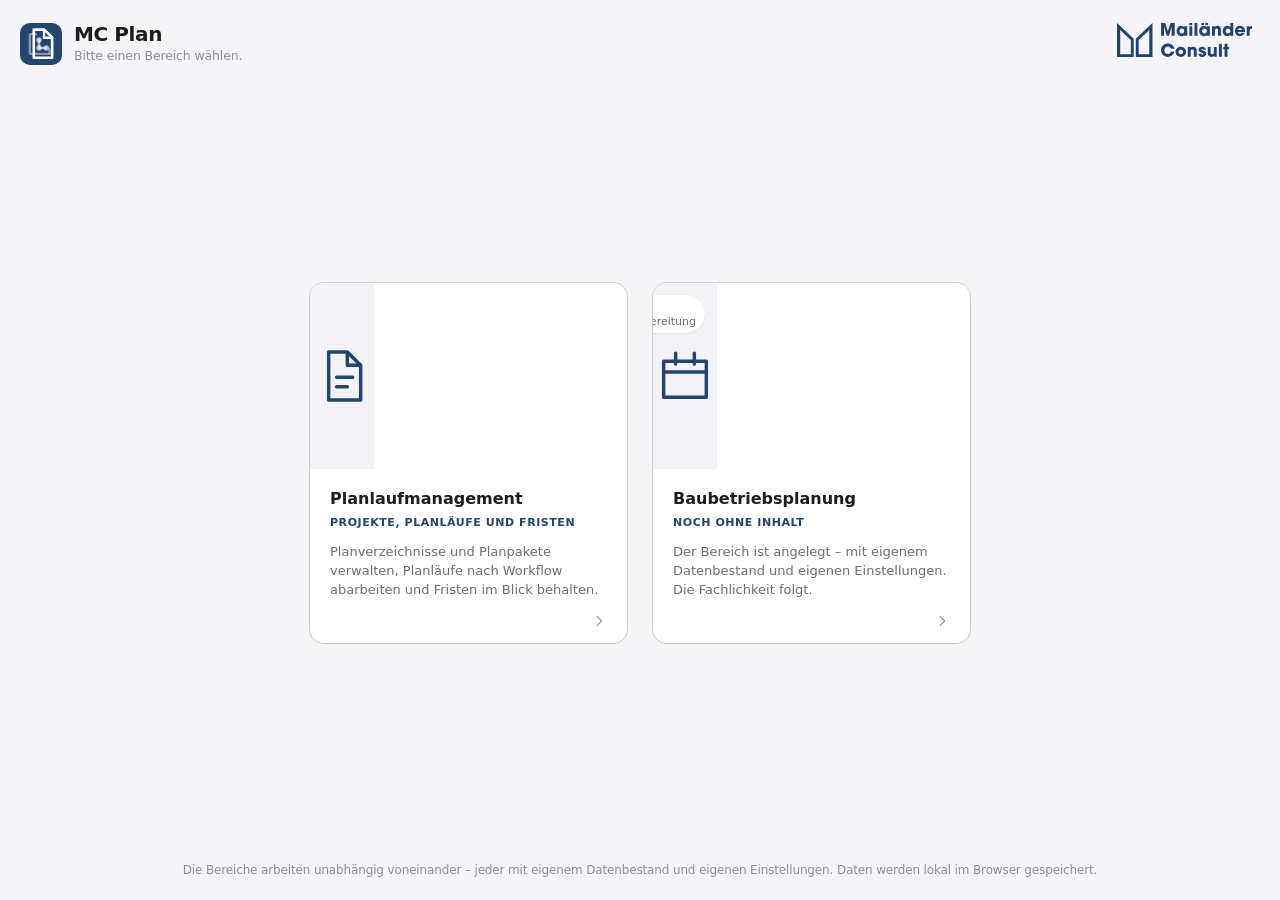
<file: index.html>
<!doctype html>
<html lang="de">
  <head>
    <meta charset="UTF-8" />
    <meta name="viewport" content="width=device-width, initial-scale=1.0" />
    <title>MC Plan</title>
    <meta name="description" content="MC Plan – Planlaufmanagement und Baubetriebsplanung" />
    <meta name="theme-color" content="#f5f5f7" />
    <meta name="color-scheme" content="light" />
    <link rel="manifest" href="manifest.webmanifest" />
    <link rel="icon" type="image/svg+xml" href="icon.svg?v=2" />
    <link rel="icon" type="image/png" sizes="192x192" href="icons/icon-192.png?v=2" />
    <link rel="apple-touch-icon" href="icons/apple-touch-icon.png?v=2" />
    <meta name="apple-mobile-web-app-capable" content="yes" />
    <meta name="apple-mobile-web-app-status-bar-style" content="default" />
    <meta name="apple-mobile-web-app-title" content="MC Plan" />
    <script type="module" crossorigin src="./assets/index-CZiLDUbf.js"></script>
    <link rel="stylesheet" crossorigin href="./assets/index-DSi8R-vI.css">
  </head>
  <body>
    <div id="root">
      <!--
        Dieser Bereich ist nur sichtbar, solange die Anwendung nicht gestartet
        ist – React ersetzt den Inhalt von #root beim Laden.

        Wird die Seite statisch ausgeliefert (GitHub Pages mit der Quelle
        "Deploy from a branch" liefert den Quellcode statt des Builds), startet
        die Anwendung nicht. Das Skript unten wechselt dann automatisch zur
        gebauten Fassung im Unterverzeichnis ./app/. Dieser Build ist eingecheckt
        und wird vom Workflow nach jedem Push auf main erneuert (siehe README,
        Abschnitt „Veröffentlichen“). Fehlt er, bleibt der Hinweis stehen.
      -->
      <div style="font-family: -apple-system, BlinkMacSystemFont, 'Segoe UI', sans-serif; max-width: 40rem; margin: 12vh auto; padding: 0 1.5rem; color: #1d1d1f; line-height: 1.5;">
        <h1 style="font-size: 1.3rem; margin: 0 0 .75rem;">MC Plan wird geladen …</h1>
        <p style="margin: 0 0 1rem; color: #6e6e73;">
          Falls diese Meldung stehen bleibt, fehlt die gebaute Anwendung im Ordner
          <strong>app/</strong>. Sie entsteht mit <code style="background: #f5f5f7; padding: .1rem .35rem; border-radius: 4px;">npm run build</code>
          und wird aus <code style="background: #f5f5f7; padding: .1rem .35rem; border-radius: 4px;">dist/</code> nach
          <code style="background: #f5f5f7; padding: .1rem .35rem; border-radius: 4px;">app/</code> übernommen.
        </p>
        <p style="margin: 0; color: #6e6e73;">
          Lokal wird die Anwendung mit <code style="background: #f5f5f7; padding: .1rem .35rem; border-radius: 4px;">npm run dev</code>
          gestartet oder mit <code style="background: #f5f5f7; padding: .1rem .35rem; border-radius: 4px;">npm run build</code> gebaut.
        </p>
      </div>
    </div>
    <script>
      /*
        Notausgang für statisch ausgelieferten Quellcode: Startet die Anwendung
        nicht innerhalb von 1,5 Sekunden, wird auf die gebaute Fassung unter
        ./app/ gewechselt. Im Entwicklungsbetrieb meldet sich die Anwendung über
        window.planlaufGestartet und der Wechsel entfällt. Im fertigen Build
        entfällt er immer – dort gibt es kein app/, und ein langsam geladenes
        Programm darf nicht auf eine fehlende Seite umleiten.
      */
      (function () {
        if (/\/app\/?$/.test(location.pathname)) return;
        var zeitgeber = setTimeout(function () {
          // Nur der unverarbeitete Quellcode lädt /src/main.tsx; im Build ersetzt
          // Vite dieses Tag. Geprüft wird erst hier, weil es beim Start des
          // Zeitgebers noch nicht eingelesen ist.
          if (!document.querySelector('script[src$="/src/main.tsx"]')) return;
          location.replace('app/' + location.hash);
        }, 1500);
        window.planlaufGestartet = function () {
          clearTimeout(zeitgeber);
        };
      })();
    </script>
  </body>
</html>
</file>
<file: assets/index-DSi8R-vI.css>
:root{--font-ui: -apple-system, BlinkMacSystemFont, "SF Pro Text", "Segoe UI", "Helvetica Neue", Inter, system-ui, sans-serif;--font-mono: ui-monospace, "SF Mono", SFMono-Regular, Menlo, monospace;--bg: #f5f5f7;--bg-elev: #ffffff;--bg-sidebar: rgba(246, 246, 248, .82);--bg-subtle: #fafafc;--bg-hover: rgba(0, 0, 0, .035);--bg-active: rgba(36, 69, 110, .1);--text: #1d1d1f;--text-secondary: #6e6e73;--text-tertiary: #8e8e93;--fill-gruppe: #f2f2f7;--separator: rgba(0, 0, 0, .08);--separator-strong: rgba(0, 0, 0, .14);--accent: #24456e;--accent-hover: #2d5687;--accent-soft: rgba(36, 69, 110, .12);--green: #34c759;--green-soft: rgba(52, 199, 89, .14);--orange: #ff9500;--orange-soft: rgba(255, 149, 0, .16);--red: #ff3b30;--red-soft: rgba(255, 59, 48, .12);--purple: #5856d6;--purple-soft: rgba(88, 86, 214, .12);--gray-soft: rgba(120, 120, 128, .12);--gelb-soft: rgba(255, 204, 0, .16);--gelb-soft-stark: rgba(255, 204, 0, .3);--gelb-text: #8a6100;--gruen-text: #1f7a37;--radius-sm: 6px;--radius: 10px;--radius-lg: 14px;--radius-xl: 18px;--shadow-sm: 0 1px 2px rgba(0, 0, 0, .05), 0 0 0 .5px rgba(0, 0, 0, .04);--shadow: 0 4px 16px rgba(0, 0, 0, .06), 0 0 0 .5px rgba(0, 0, 0, .05);--shadow-lg: 0 24px 60px rgba(0, 0, 0, .18), 0 0 0 .5px rgba(0, 0, 0, .06);--sidebar-w: 244px}*{box-sizing:border-box}html,body,#root{height:100%}body{margin:0;font-family:var(--font-ui);font-size:14px;line-height:1.47;color:var(--text);background:var(--bg);-webkit-font-smoothing:antialiased;-moz-osx-font-smoothing:grayscale;letter-spacing:-.01em}h1,h2,h3,h4{margin:0;font-weight:600;letter-spacing:-.02em}h1{font-size:26px}h2{font-size:19px}h3{font-size:15px}p{margin:0}button,input,select,textarea{font:inherit;color:inherit}a{color:var(--accent);text-decoration:none}a:hover{text-decoration:underline}::selection{background:var(--accent-soft)}.app{display:grid;grid-template-columns:var(--sidebar-w) 1fr;height:100%;overflow:hidden}.sidebar{background:var(--bg-sidebar);backdrop-filter:saturate(180%) blur(20px);-webkit-backdrop-filter:saturate(180%) blur(20px);border-right:1px solid var(--separator);display:flex;flex-direction:column;padding:14px 10px;overflow-y:auto}.sidebar-brand{display:flex;align-items:center;gap:12px;width:100%;padding:0 10px 16px;border:none;background:none;font:inherit;color:inherit;text-align:left;cursor:pointer;border-radius:var(--radius)}.sidebar-brand:hover strong{color:var(--accent)}.sidebar-brand-text{min-width:0}.sidebar-brand-text strong{display:block;font-size:20px;font-weight:600;letter-spacing:-.02em}.sidebar-brand-text span{display:block;font-size:12.5px;color:var(--text-tertiary)}.nav-group-label{font-size:11px;font-weight:600;text-transform:uppercase;letter-spacing:.04em;color:var(--text-tertiary);padding:14px 12px 6px}.nav-item{display:flex;align-items:center;gap:9px;width:100%;padding:7px 10px;border:none;background:none;border-radius:7px;cursor:pointer;text-align:left;font-size:13.5px;color:var(--text);transition:background .12s ease}.nav-item:hover{background:var(--bg-hover)}.nav-item.active{background:var(--accent);color:#fff;font-weight:500}.nav-item.active .nav-badge{background:#ffffff3d;color:#fff}.nav-icon{width:17px;text-align:center;flex:none;opacity:.9}.nav-label{flex:1;overflow:hidden;text-overflow:ellipsis;white-space:nowrap}.nav-badge{font-size:11px;font-weight:600;padding:1px 6px;border-radius:20px;background:var(--gray-soft);color:var(--text-secondary)}.nav-badge.alert{background:var(--red);color:#fff}.sidebar-footer{margin-top:auto;padding:12px 10px 2px;font-size:11px;color:var(--text-tertiary)}.main{display:flex;flex-direction:column;overflow:hidden}.topbar{display:flex;align-items:center;gap:14px;padding:14px 28px;background:#ffffffb8;backdrop-filter:saturate(180%) blur(20px);-webkit-backdrop-filter:saturate(180%) blur(20px);border-bottom:1px solid var(--separator);flex:none;min-height:60px}.topbar-title{min-width:0;flex:1}.topbar-title h1{font-size:20px;overflow:hidden;text-overflow:ellipsis;white-space:nowrap}.topbar-title .sub{font-size:12.5px;color:var(--text-secondary)}.topbar-actions{display:flex;gap:8px;align-items:center;flex:none}.topbar-logo{flex:none;display:flex;align-items:center;padding-left:12px}.content{flex:1;overflow-y:auto;padding:0 32px 64px}.content-inner{max-width:1560px;margin:0 auto;padding-top:24px}.stack{display:flex;flex-direction:column;gap:18px}.row{display:flex;align-items:center;gap:10px}.row-between{display:flex;align-items:center;justify-content:space-between;gap:12px}.wrap{flex-wrap:wrap}.spacer{flex:1}.grid{display:grid;gap:16px}.grid-2{grid-template-columns:repeat(auto-fit,minmax(280px,1fr))}.grid-3{grid-template-columns:repeat(auto-fit,minmax(220px,1fr))}.kennzahlen{display:grid;grid-template-columns:repeat(auto-fit,minmax(150px,1fr));border-bottom:1px solid var(--separator)}.kennzahlen>*{display:flex}.kennzahlen .card{box-shadow:none;border-radius:0;background:none;width:100%}.kennzahlen .card+.card{border-left:1px solid var(--separator)}.kennzahlen .card-click:hover{transform:none;box-shadow:none;background:var(--bg-hover)}.grid-4{grid-template-columns:repeat(auto-fit,minmax(190px,1fr))}.card{background:var(--bg-elev);border-radius:var(--radius-lg);box-shadow:var(--shadow-sm);overflow:clip}.card-pad{padding:18px 20px}.card-header{display:flex;align-items:center;justify-content:space-between;gap:12px;padding:14px 20px;border-bottom:1px solid var(--separator)}.card-header h2{font-size:15px}.card-header .sub{font-size:12px;color:var(--text-secondary);margin-top:1px}.card-click{cursor:pointer;transition:transform .14s ease,box-shadow .14s ease;text-align:left;border:none;width:100%;font:inherit;color:inherit;display:block}.card-click:hover{transform:translateY(-1px);box-shadow:var(--shadow)}.card-click:active{transform:translateY(0)}.stat{padding:16px 18px}.stat-value{font-size:30px;font-weight:600;letter-spacing:-.03em;line-height:1.1}.stat-label{font-size:12.5px;color:var(--text-secondary);margin-top:3px}.stat.red .stat-value{color:var(--red)}.stat.orange .stat-value{color:var(--orange)}.stat.green .stat-value{color:var(--green)}.stat.blue .stat-value{color:var(--accent)}.btn{display:inline-flex;align-items:center;justify-content:center;gap:6px;padding:6px 14px;border-radius:980px;border:1px solid transparent;background:var(--gray-soft);color:var(--text);font-size:13px;font-weight:500;cursor:pointer;white-space:nowrap;transition:background .12s ease,opacity .12s ease,transform .08s ease}.btn:hover{background:#78788033}.btn:active{transform:scale(.975)}.btn:disabled{opacity:.4;cursor:not-allowed}.btn-primary{background:var(--accent);color:#fff}.btn-primary:hover{background:var(--accent-hover)}.btn-ghost{background:transparent;color:var(--accent);padding:5px 8px}.btn-ghost:hover{background:var(--accent-soft)}.btn-outline{background:transparent;border-color:var(--separator-strong)}.btn-outline:hover{background:var(--bg-hover)}.btn-danger{background:transparent;color:var(--red)}.btn-danger:hover{background:var(--red-soft)}.btn-sm{padding:3px 10px;font-size:12px}.link-btn{border:none;background:none;padding:0;font:inherit;color:inherit;text-align:left;cursor:pointer}.link-btn:hover{color:var(--accent)}.btn-icon{border:none;padding:5px 8px;border-radius:7px;background:transparent;color:var(--text-secondary);cursor:pointer}.btn-icon:disabled{opacity:.35;cursor:not-allowed}.btn-icon:hover{background:var(--bg-hover);color:var(--text)}.segmented{display:inline-flex;background:#7878801f;border-radius:9px;padding:2px;gap:2px}.segmented button{border:none;background:transparent;padding:5px 13px;border-radius:7px;font-size:13px;font-weight:500;color:var(--text-secondary);cursor:pointer;white-space:nowrap;transition:background .12s ease,color .12s ease}.segmented button:hover{color:var(--text)}.segmented button.active{background:#fff;color:var(--text);box-shadow:0 1px 3px #0000001a,0 0 0 .5px #0000000a}.field{display:flex;flex-direction:column;gap:5px;min-width:0}.field label{font-size:12px;font-weight:500;color:var(--text-secondary)}.field .hint{font-size:11.5px;color:var(--text-tertiary)}.input,.select,.textarea{width:100%;padding:7px 11px;border-radius:var(--radius-sm);border:1px solid var(--separator-strong);background:#fff;font-size:13.5px;transition:border-color .12s ease,box-shadow .12s ease}.input:focus,.select:focus,.textarea:focus{outline:none;border-color:var(--accent);box-shadow:0 0 0 3px var(--accent-soft)}.textarea{resize:vertical;min-height:90px;line-height:1.5}.textarea.mono{font-family:var(--font-mono);font-size:12.5px}.select{appearance:none;padding-right:28px;background-image:url("data:image/svg+xml,%3Csvg xmlns='http://www.w3.org/2000/svg' width='10' height='6' viewBox='0 0 10 6'%3E%3Cpath fill='%236e6e73' d='M5 6 0 0h10z'/%3E%3C/svg%3E");background-repeat:no-repeat;background-position:right 10px center}.form-grid{display:grid;grid-template-columns:repeat(auto-fit,minmax(200px,1fr));gap:14px}.form-grid .full{grid-column:1 / -1}.search{display:flex;align-items:center;gap:7px;background:#7878801a;border-radius:8px;padding:5px 10px;min-width:180px}.search input{border:none;background:none;outline:none;width:100%;font-size:13px}.search span{color:var(--text-tertiary);font-size:12px}.checkbox{display:inline-flex;align-items:center;gap:8px;font-size:13px;cursor:pointer}.checkbox input{width:15px;height:15px;accent-color:var(--accent)}.table-scroll{overflow-x:auto;-webkit-overflow-scrolling:touch}@media(min-width:861px){.table-scroll{overflow-x:clip}}.table{width:100%;border-collapse:collapse;font-size:13.5px}.table th{position:sticky;top:0;z-index:3;background:var(--bg-elev);box-shadow:inset 0 -1px 0 var(--separator);text-align:left;font-size:11.5px;font-weight:600;text-transform:uppercase;letter-spacing:.03em;color:var(--text-tertiary);padding:9px 14px;border-bottom:1px solid var(--separator);white-space:nowrap}.table td{padding:10px 14px;border-bottom:1px solid var(--separator);vertical-align:middle}.table tbody tr:last-child td{border-bottom:none}.table tbody tr.clickable{cursor:pointer}.table tbody tr.clickable:hover{background:var(--bg-hover)}.table .num{font-family:var(--font-mono);font-size:12.5px;color:var(--text-secondary);white-space:nowrap}.table th.zahl,.table td.zahl{text-align:center}.table td.zahl{font-size:15px;font-weight:600;color:var(--text);font-variant-numeric:tabular-nums}.table td.zahl.leer{color:var(--text-tertiary);font-weight:500}.table .right{text-align:right}.table .actions{text-align:right;white-space:nowrap}.list-row{display:flex;align-items:center;gap:12px;padding:11px 20px;border-bottom:1px solid var(--separator)}.list-row:last-child{border-bottom:none}.list-row.clickable{cursor:pointer}.list-row.clickable:hover{background:var(--bg-hover)}.empty{padding:40px 20px;text-align:center;color:var(--text-secondary)}.empty-icon{font-size:30px;opacity:.35;margin-bottom:8px}.empty h3{font-size:14.5px;margin-bottom:4px}.empty p{font-size:13px;margin-bottom:14px}.muted{color:var(--text-secondary)}.tertiary{color:var(--text-tertiary)}.small{font-size:12px}.mono{font-family:var(--font-mono);font-size:12.5px}.truncate{overflow:hidden;text-overflow:ellipsis;white-space:nowrap}.sort-btn{display:inline-flex;align-items:center;gap:4px;border:none;background:none;padding:0;font:inherit;color:inherit;text-transform:inherit;letter-spacing:inherit;cursor:pointer}.sort-btn:hover{color:var(--text)}.sort-pfeil{opacity:0;font-size:10px}.sort-btn:hover .sort-pfeil{opacity:.5}.sort-pfeil.aktiv{opacity:1;color:var(--accent)}.th-inhalt{display:inline-flex;align-items:center;gap:3px}.th-wert{margin-left:2px;padding:1px 5px;border-radius:20px;background:var(--accent-soft);color:var(--accent);text-transform:none;letter-spacing:0;font-size:11px}.filter-btn{display:inline-flex;align-items:center;justify-content:center;width:18px;height:18px;padding:0;border:none;background:none;border-radius:4px;color:var(--text-tertiary);cursor:pointer;opacity:0;transition:opacity .12s ease,background .12s ease}.table th:hover .filter-btn,.filter-btn.offen,.filter-btn.aktiv{opacity:1}.filter-btn:hover{background:var(--bg-hover);color:var(--text)}@media(hover:none){.filter-btn{opacity:.65}.sort-pfeil{opacity:.4}}.filter-btn.aktiv,.filter-btn.offen{color:var(--accent)}.filter-schatten{position:fixed;inset:0;z-index:40}.filter-menu{position:fixed;z-index:41;min-width:170px;max-height:280px;overflow-y:auto;padding:4px;background:var(--bg-elev);border-radius:var(--radius);box-shadow:var(--shadow);border:1px solid var(--separator)}.filter-menu button{display:block;width:100%;padding:6px 10px;border:none;background:none;border-radius:var(--radius-sm);text-align:left;font-size:13px;font-weight:400;text-transform:none;letter-spacing:0;color:var(--text);white-space:nowrap;cursor:pointer}.filter-menu button:hover{background:var(--bg-hover)}.filter-menu button.aktiv{background:var(--accent-soft);color:var(--accent);font-weight:600}.antwort-chip{padding:3px 11px;border-radius:980px;border:1px solid var(--separator-strong);background:#fff;font-size:12.5px;cursor:pointer;transition:background .12s ease,border-color .12s ease,color .12s ease}.antwort-chip:not(.gewaehlt):hover:not(:disabled){border-color:var(--purple);color:var(--purple)}.antwort-chip.gewaehlt{background:var(--purple);border-color:var(--purple);color:#fff}.antwort-chip:disabled{opacity:.5;cursor:default}.stern{cursor:pointer;font-size:16px;line-height:1;color:var(--text-tertiary);padding:2px;border-radius:6px}.stern:hover{background:var(--bg-hover);color:var(--orange)}.stern.aktiv{color:var(--orange)}.bearbeiter{display:flex;align-items:center;gap:8px;width:100%;padding:6px 8px;border:1px solid var(--separator);border-radius:9px;background:#fff9;cursor:pointer;text-align:left;font-size:12.5px}.bearbeiter:hover{background:#fff}.bearbeiter strong{display:block;font-size:12.5px;font-weight:600}.badge{display:inline-flex;align-items:center;gap:5px;padding:2px 9px;border-radius:980px;font-size:11.5px;font-weight:500;white-space:nowrap;background:var(--gray-soft);color:var(--text-secondary)}.badge.green{background:var(--green-soft);color:#248a3d}.badge.orange{background:var(--orange-soft);color:#b26a00}.badge.red{background:var(--red-soft);color:#c9261c}.badge.blue{background:var(--accent-soft);color:var(--accent)}.badge.purple{background:var(--purple-soft);color:var(--purple)}.dot{width:8px;height:8px;border-radius:50%;flex:none;background:var(--text-tertiary)}.dot.green{background:var(--green)}.dot.orange{background:var(--orange)}.dot.red{background:var(--red)}.dot.blue{background:var(--accent)}.role-chip{display:inline-flex;align-items:center;gap:5px;padding:2px 9px;border-radius:980px;font-size:11.5px;font-weight:500;border:1px solid currentColor;background:transparent}.chip-weg{border:none;background:none;padding:0 0 0 2px;margin:0;color:inherit;font-size:13px;line-height:1;cursor:pointer;opacity:.7}.chip-weg:hover{opacity:1}.avatar{width:30px;height:30px;border-radius:50%;display:grid;place-items:center;font-size:11.5px;font-weight:600;background:var(--accent-soft);color:var(--accent);flex:none}.progress{height:5px;border-radius:3px;background:#78788029;overflow:hidden;min-width:60px}.progress>div{height:100%;border-radius:3px;background:var(--accent);transition:width .3s ease}.chain{display:flex;gap:0;overflow-x:auto;padding:4px 0 10px}.chain-node{flex:none;min-width:148px;max-width:180px;background:var(--bg-subtle);border:1px solid var(--separator);border-radius:var(--radius);padding:9px 11px;font-size:12px}.chain-node.current{border-color:var(--accent);box-shadow:0 0 0 3px var(--accent-soft);background:#fff}.chain-node.done{background:var(--green-soft);border-color:transparent}.chain-node.late{background:var(--red-soft);border-color:#ff3b304d}.chain-node .cn-name{font-weight:600;margin-bottom:3px;line-height:1.3}.chain-node .cn-meta{font-size:11px;color:var(--text-secondary)}.chain-arrow{flex:none;display:grid;place-items:center;width:22px;color:var(--text-tertiary);font-size:13px}.chain-node.gateway{border-radius:var(--radius);border-style:dashed}.step-row{display:grid;grid-template-columns:26px 1fr;gap:12px;padding:12px 20px;border-bottom:1px solid var(--separator)}.step-row.mit-aktion{grid-template-columns:26px 1fr auto}.step-anpassen{align-self:start;margin-top:2px}.step-row:last-child{border-bottom:none}.step-row.aktiv{background:#24456e0a}.step-marker{display:flex;flex-direction:column;align-items:center;gap:4px;padding-top:2px}.step-num{width:22px;height:22px;border-radius:50%;display:grid;place-items:center;font-size:11px;font-weight:600;background:var(--gray-soft);color:var(--text-secondary)}.step-num.done{background:var(--green);color:#fff}.step-num.late{background:var(--red);color:#fff}.step-num.current{background:var(--accent);color:#fff}.step-line{flex:1;width:2px;background:var(--separator);border-radius:2px;min-height:6px}.step-body{min-width:0;display:flex;flex-direction:column;gap:7px}.step-title{display:flex;align-items:center;gap:8px;flex-wrap:wrap}.step-title strong{font-size:13.5px;font-weight:600}.table tr.gruppe-zeile td,.table tr.paket-zeile td{background:var(--fill-gruppe);border-top:1px solid var(--separator)}.table tr.gruppe-zeile td{padding-top:9px;padding-bottom:9px}.table tr.gruppe-zeile+tr td{border-top:none}.gruppe-btn{display:flex;align-items:center;gap:9px;padding:0;margin:0;border:none;background:none;font:inherit;color:inherit;text-align:left;cursor:pointer;width:100%}.gruppe-btn:hover strong{color:var(--accent)}.gruppe-btn .chev{color:var(--text-tertiary);display:flex;transition:transform .15s ease}.gruppe-btn.offen .chev{transform:rotate(90deg)}.chev-btn{display:flex;align-items:center;justify-content:center;width:20px;height:20px;flex:0 0 20px;padding:0;margin:0;border:none;border-radius:6px;background:none;color:var(--text-tertiary);cursor:pointer;transition:transform .15s ease,background .15s ease}.chev-btn:hover{background:#0000000d;color:var(--text-primary)}.chev-btn.offen{transform:rotate(90deg)}.chev-vorn{margin-left:-29px}.chev-vorn.offen{transform:rotate(90deg)}.checkbox.buendeln-plan{display:flex;align-items:center;gap:10px;padding:8px 12px;border:1px solid var(--separator);border-radius:var(--radius-sm);cursor:pointer}.checkbox.buendeln-plan:hover{background:var(--bg-hover)}.table tr.unterzeile td{background:#00000004}.table tr.zeile-eingang strong{color:var(--gelb-text)}.table tr.zeile-fertig strong{color:var(--gruen-text)}.badge.gelb{background:var(--gelb-soft-stark);color:var(--gelb-text)}.badge.zusatz{margin-left:6px;font-weight:400}.table tr.zeile-verworfen td{color:var(--text-tertiary)}.table tr.zeile-verworfen strong{font-weight:500;color:var(--text-tertiary)}.step-row.kompakt{padding-top:7px;padding-bottom:7px}.step-row.kompakt .step-num{opacity:.75}.step-aufklappen{display:inline-flex;align-items:center;gap:6px;padding:0;margin:0;border:none;background:none;font:inherit;color:inherit;cursor:pointer;text-align:left}.step-aufklappen:hover strong{color:var(--accent)}.step-aufklappen .chev{color:var(--text-tertiary);transition:transform .15s ease}.step-aufklappen.offen .chev{transform:rotate(90deg)}.step-meta{display:flex;align-items:center;gap:14px;flex-wrap:wrap;font-size:12.5px;color:var(--text-secondary)}.step-meta b{font-weight:500;color:var(--text)}.step-actions{display:flex;align-items:center;gap:6px;flex-wrap:wrap}.overlay{position:fixed;inset:0;background:#00000047;-webkit-backdrop-filter:blur(2px);backdrop-filter:blur(2px);display:grid;place-items:center;padding:24px;z-index:100;animation:fade .15s ease}.modal{background:var(--bg-elev);border-radius:var(--radius-xl);box-shadow:var(--shadow-lg);width:min(680px,100%);max-height:calc(100vh - 48px);display:flex;flex-direction:column;animation:pop .18s cubic-bezier(.32,.72,0,1)}.modal.wide{width:min(940px,100%)}.modal-header{display:flex;align-items:flex-start;justify-content:space-between;gap:12px;padding:18px 22px 14px;border-bottom:1px solid var(--separator)}.modal-header h2{font-size:17px}.modal-header .sub{font-size:12.5px;color:var(--text-secondary);margin-top:2px}.modal-body{padding:20px 22px;overflow-y:auto}.modal-footer{display:flex;justify-content:flex-end;gap:8px;padding:14px 22px;border-top:1px solid var(--separator);background:var(--bg-subtle);border-radius:0 0 var(--radius-xl) var(--radius-xl)}@keyframes fade{0%{opacity:0}to{opacity:1}}@keyframes pop{0%{opacity:0;transform:scale(.97) translateY(6px)}to{opacity:1;transform:none}}.toast-wrap{position:fixed;bottom:22px;left:50%;transform:translate(-50%);z-index:200;display:flex;flex-direction:column;gap:8px}.toast{background:#1e1e20eb;-webkit-backdrop-filter:blur(12px);backdrop-filter:blur(12px);color:#fff;padding:9px 18px;border-radius:980px;font-size:13px;box-shadow:var(--shadow);animation:pop .2s ease}.callout{display:flex;gap:10px;padding:11px 14px;border-radius:var(--radius);background:var(--accent-soft);font-size:12.5px;line-height:1.5}.callout.warn{background:var(--orange-soft)}.callout.error{background:var(--red-soft)}.callout .callout-icon{flex:none}.divider{height:1px;background:var(--separator);margin:4px 0}.kv{display:grid;grid-template-columns:130px 1fr;gap:6px 14px;font-size:13.5px}.kv dt{color:var(--text-secondary);font-size:12.5px}.kv dd{margin:0}.kv-breit{grid-template-columns:190px 1fr}.mail-vorschau{white-space:pre-wrap;font-family:inherit;font-size:13.5px;margin:10px 0 0;color:var(--text-secondary)}.tabs{display:flex;flex-wrap:wrap;gap:2px;border-bottom:1px solid var(--separator)}.tab-plus{display:inline-flex;align-items:center;justify-content:center;padding:9px 10px;margin-bottom:-1px;border:none;background:none;border-radius:8px 8px 0 0;color:var(--text-tertiary);cursor:pointer}.tab-plus svg{flex:none}.tab-plus:hover{background:var(--bg-hover);color:var(--accent)}.tabs button{border:none;background:none;padding:9px 14px;font-size:13.5px;font-weight:500;color:var(--text-secondary);cursor:pointer;border-bottom:2px solid transparent;margin-bottom:-1px;white-space:nowrap;transition:color .12s ease}.tabs button:hover{color:var(--text)}.tabs button.active{color:var(--accent);border-bottom-color:var(--accent)}.drop-zone{border:1.5px dashed var(--separator-strong);border-radius:var(--radius-lg);padding:26px;text-align:center;color:var(--text-secondary);font-size:13px;transition:border-color .15s ease,background .15s ease;cursor:pointer}.drop-zone:hover,.drop-zone.over{border-color:var(--accent);background:var(--accent-soft);color:var(--accent)}.start{height:100%;overflow-y:auto;display:flex;flex-direction:column}.start-inner{width:100%;display:flex;flex-direction:column;flex:1}.start-kopf{display:flex;align-items:center;gap:12px;width:100%;margin:0 0 auto;padding:22px 28px 24px 20px}.start-kopf-text{flex:1;min-width:0}.start-kopf-text h1{margin:0;font-size:20px;font-weight:600;letter-spacing:-.02em;line-height:1.25}.start-kopf-text p{margin:0;font-size:12.5px;color:var(--text-tertiary)}.start-logo{flex:none;align-self:flex-start;margin-top:1px}.start-kacheln{display:grid;grid-template-columns:repeat(2,minmax(0,1fr));gap:26px;align-items:stretch;width:100%;max-width:660px;margin:0 auto}.bereich-kachel{display:flex;flex-direction:column;padding:0;overflow:hidden;border:none;background:var(--bg-elev);border-radius:var(--radius-lg);box-shadow:0 1px 3px #0000000f,0 0 0 1px var(--separator-strong);font:inherit;color:inherit;text-align:left;cursor:pointer;transition:transform .12s ease,box-shadow .12s ease}.bereich-kachel:hover{transform:translateY(-2px);box-shadow:0 6px 18px #00000014,0 0 0 1px var(--separator-strong)}.bereich-kachel:active{transform:translateY(0)}.bereich-kachel-bild{position:relative;flex:none;height:186px;display:flex;align-items:center;justify-content:center;background:var(--fill-gruppe);color:var(--accent)}.bereich-kachel:hover .bereich-kachel-bild{background:var(--accent-soft)}.bereich-kachel-marke{position:absolute;top:12px;right:12px;padding:3px 9px;border-radius:20px;background:var(--bg-elev);box-shadow:var(--shadow-sm);font-size:11px;color:var(--text-secondary)}.bereich-kachel-inhalt{flex:1;display:flex;flex-direction:column;padding:18px 20px 14px}.bereich-kachel-titel{font-size:16px;font-weight:600}.bereich-kachel-sub{margin-top:5px;font-size:11px;font-weight:600;text-transform:uppercase;letter-spacing:.05em;color:var(--accent)}.bereich-kachel-text{margin-top:10px;font-size:13px;color:var(--text-secondary)}.bereich-kachel-pfeil{margin-top:auto;padding-top:14px;align-self:flex-end;display:flex;color:var(--text-tertiary)}.bereich-kachel:hover .bereich-kachel-pfeil{color:var(--accent)}.start-fuss{margin:auto 0 0;padding:26px 20px 20px;font-size:12px;color:var(--text-tertiary);text-align:center}.bereich-wechsel{display:flex;align-items:center;justify-content:center;gap:6px;width:100%;margin-top:10px;padding:7px 10px;border:1px solid var(--separator-strong);border-radius:7px;background:none;font:inherit;font-size:12.5px;color:var(--text-secondary);cursor:pointer}.bereich-wechsel:hover{background:var(--bg-hover);color:var(--accent)}@media(max-width:720px){.start-kopf{padding:16px 16px 20px}.start-kacheln{max-width:none;padding:0 16px;grid-template-columns:minmax(0,1fr);gap:14px}.bereich-kachel-bild{height:128px}.bereich-kachel-bild svg{width:46px;height:46px}.start-logo{display:none}.start-fuss{padding:20px 16px 16px;text-align:left}}@media(max-width:640px){.grid-3,.grid-4{grid-template-columns:repeat(2,minmax(0,1fr));gap:10px}.grid-2{grid-template-columns:minmax(0,1fr)}.stat{padding:12px 14px}.stat-value{font-size:24px}.stat-label{font-size:11.5px}.table-scroll .table:not(.table-stack){min-width:520px}.table .col-optional{display:none}.table-stack,.table-stack tbody,.table-stack tr,.table-stack td{display:block;width:100%}.table-stack thead{display:none}.table-stack tr{padding:12px 16px;border-bottom:1px solid var(--separator)}.table-stack tr:last-child{border-bottom:none}.table-stack td{border:none;padding:2px 0}.table-stack td.actions{display:flex;gap:8px;flex-wrap:wrap;padding-top:10px;text-align:left}.table-stack td.actions .btn{flex:1 1 auto}.table-stack td.actions .btn-haken{flex:0 0 auto;min-width:64px}.card-header{padding:12px 16px;flex-wrap:wrap}.card-pad{padding:14px 16px}.list-row{padding:10px 16px;flex-wrap:wrap}.step-row{padding:12px 16px}.table th,.table td{padding:9px 12px}.modal{max-height:calc(100vh - 24px);border-radius:var(--radius-lg)}.modal-header,.modal-body,.modal-footer{padding-left:16px;padding-right:16px}.modal-footer{flex-wrap:wrap;border-radius:0 0 var(--radius-lg) var(--radius-lg)}.overlay{padding:12px}.form-grid{grid-template-columns:minmax(0,1fr)}.segmented{width:100%;overflow-x:auto}.search{width:100%}.topbar-title h1{font-size:17px}.content{padding-bottom:48px}}@media(max-width:860px){.app{grid-template-columns:1fr}.sidebar{position:fixed;inset:0 auto 0 0;width:var(--sidebar-w);z-index:90;transform:translate(-100%);transition:transform .2s ease}.sidebar.open{transform:none;box-shadow:var(--shadow-lg)}.content{padding:0 16px 60px}.content-inner{padding-top:18px}.topbar{padding:12px 16px}.topbar-logo{display:none}.tabs{flex-wrap:nowrap;overflow-x:auto}.kv{grid-template-columns:1fr;gap:2px 0}.kv dd{margin-bottom:8px}}@media(min-width:861px){.menu-toggle{display:none}}:root[data-farbmodus=kontrast]{--green: #00786a;--green-soft: rgba(0, 120, 106, .16);--orange: #a86800;--orange-soft: rgba(168, 104, 0, .18);--red: #b0007a;--red-soft: rgba(176, 0, 122, .14);--purple: #4b3ea8;--purple-soft: rgba(75, 62, 168, .16);--text-secondary: #46464c;--text-tertiary: #56565d;--separator: rgba(0, 0, 0, .18);--separator-strong: rgba(0, 0, 0, .34);--accent-soft: rgba(36, 69, 110, .16);--bg-active: rgba(36, 69, 110, .18);--gray-soft: rgba(90, 90, 100, .18);--gelb-soft: rgba(255, 214, 51, .28);--gelb-soft-stark: rgba(255, 214, 51, .5);--gelb-text: #5c4100;--gruen-text: #00594c}:root[data-farbmodus=kontrast] .badge{border:1px solid currentColor;font-weight:600}:root[data-farbmodus=kontrast] .badge.green{color:#005a4f}:root[data-farbmodus=kontrast] .badge.orange{color:#7d4d00}:root[data-farbmodus=kontrast] .badge.red{color:#8a0060}:root[data-farbmodus=kontrast] .badge.blue{color:var(--accent)}:root[data-farbmodus=kontrast] .badge.purple{color:#3a3087}:root[data-farbmodus=kontrast] .badge.gelb{color:var(--gelb-text)}:root[data-farbmodus=kontrast] .dot{box-shadow:0 0 0 1px #00000059}:root[data-farbmodus=kontrast] .chain-node.late{border-color:var(--red)}:root[data-farbmodus=kontrast] .chain-node.done{border-color:var(--green)}:root[data-farbmodus=kontrast] .progress{background:#0000001f}:root[data-farbmodus=kontrast] .stern.aktiv{color:var(--accent)}
</file>
